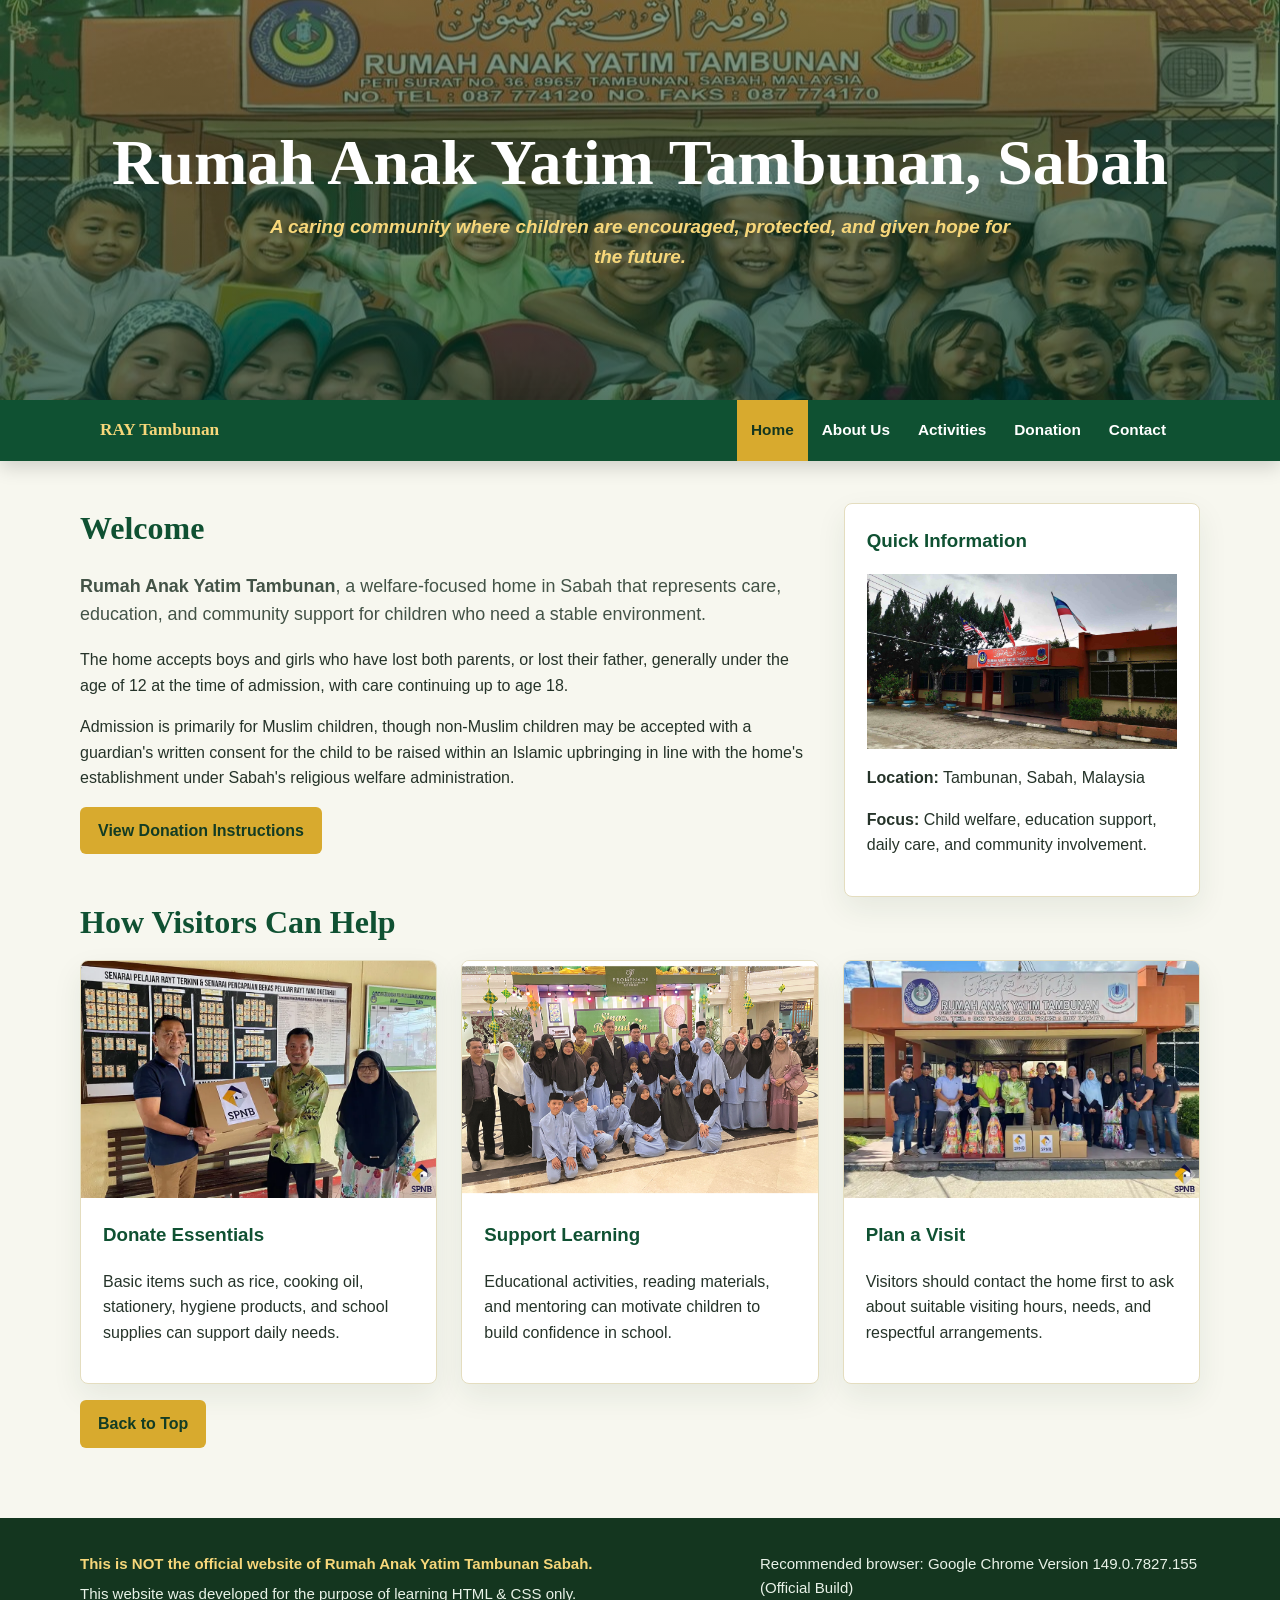
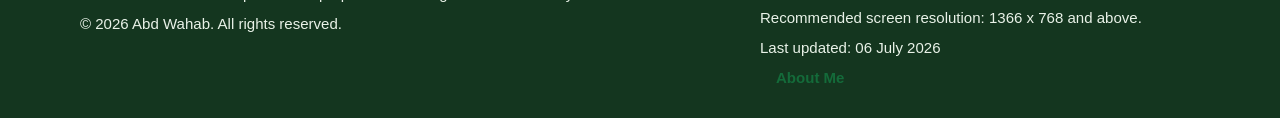
<file: index.html>
<!DOCTYPE html>
<html lang="en">
<head>
    <meta charset="UTF-8">
    <meta name="viewport" content="width=device-width, initial-scale=1.0">
    <meta name="keywords" content="Rumah Anak Yatim Tambunan, Sabah orphanage, donation, charity, children welfare">
    <meta name="description" content="A student learning website about Rumah Anak Yatim Tambunan, Sabah, Malaysia.">
    <meta name="author" content="Student Name">
    <title>Home | Rumah Anak Yatim Tambunan</title>
    <link rel="stylesheet" href="style.css">
</head>
<body id="top">
    <header class="site-header">
        <div>
            <h1>Rumah Anak Yatim Tambunan, Sabah</h1>
            <p class="tagline">A caring community where children are encouraged, protected, and given hope for the future.</p>
        </div>
    </header>

    <nav class="navbar" aria-label="Main navigation">
        <div class="nav-inner">
            <a class="nav-brand" href="index.html">RAY Tambunan</a>
            <ul class="nav-links">
                <li><a class="active" href="index.html">Home</a></li>
                <li><a href="about.html">About Us</a></li>
                <li><a href="activities.html">Activities</a></li>
                <li><a href="donation.html">Donation</a></li>
                <li><a href="contact.html">Contact</a></li>
            </ul>
        </div>
    </nav>

    <main>
        <div class="container grid two-column">
            <section>
                <h2 class="section-title">Welcome</h2>
                <p class="lead"> <strong>Rumah Anak Yatim Tambunan</strong>, a welfare-focused home in Sabah that represents care, education, and community support for children who need a stable environment.</p>
                <p>The home accepts boys and girls who have lost both parents, or lost their father, generally under the age of 12 at the time of admission, with care continuing up to age 18.</p>
                <p>Admission is primarily for Muslim children, though non-Muslim children may be accepted with a guardian's written consent for the child to be raised within an Islamic upbringing in line with the home's establishment under Sabah's religious welfare administration.</p>
                <a class="button" href="donation.html">View Donation Instructions</a>
            </section>

            <aside class="notice">
                <h3>Quick Information</h3>
                <a class="image-link" href="about.html">
                    <img src="images/home-children.jpg" alt="Illustration of children and caregivers in a welcoming home">
                </a>
                <p><strong>Location:</strong> Tambunan, Sabah, Malaysia</p>
                <p><strong>Focus:</strong> Child welfare, education support, daily care, and community involvement.</p>
            </aside>
        </div>

        <section class="container">
            <h2 class="section-title">How Visitors Can Help</h2>
            <div class="grid three-column">
                <article class="card">
                    <a class="image-link" href="donation.html">
                        <img src="images/donation-care.webp" alt="Food and daily supplies prepared for donation">
                    </a>
                    <div class="card-content">
                        <h3>Donate Essentials</h3>
                        <p>Basic items such as rice, cooking oil, stationery, hygiene products, and school supplies can support daily needs.</p>
                    </div>
                </article>
                <article class="card">
                    <a class="image-link" href="activities.html">
                        <img src="images/activity-study.jpg" alt="Students studying together during a learning activity">
                    </a>
                    <div class="card-content">
                        <h3>Support Learning</h3>
                        <p>Educational activities, reading materials, and mentoring can motivate children to build confidence in school.</p>
                    </div>
                </article>
                <article class="card">
                    <a class="image-link" href="contact.html">
                        <img src="images/visit-community.webp" alt="Community visitors meeting children in a green outdoor area">
                    </a>
                    <div class="card-content">
                        <h3>Plan a Visit</h3>
                        <p>Visitors should contact the home first to ask about suitable visiting hours, needs, and respectful arrangements.</p>
                    </div>
                </article>
            </div>
            <p><a class="back-top" href="#top">Back to Top</a></p>
        </section>
    </main>

     <footer class="disclaimer">
        <div class="container footer-grid">
            <section>
                <p><strong>This is NOT the official website of Rumah Anak Yatim Tambunan Sabah.</strong></p>
                <p>This website was developed for the purpose of learning HTML &amp; CSS only.</p>
                <p>&copy; 2026 Abd Wahab. All rights reserved.</p>
            </section>
            <section>
                <p>Recommended browser: Google Chrome Version 149.0.7827.155 (Official Build) </p>
                <p>Recommended screen resolution: 1366 x 768 and above.</p>
                <p>Last updated: 06 July 2026</p>
                 <div class="container">
                    <a href="aboutme.html">About Me</a>
            </div>
            </section>
        </div>
    </footer>
</body>
</html>
</file>
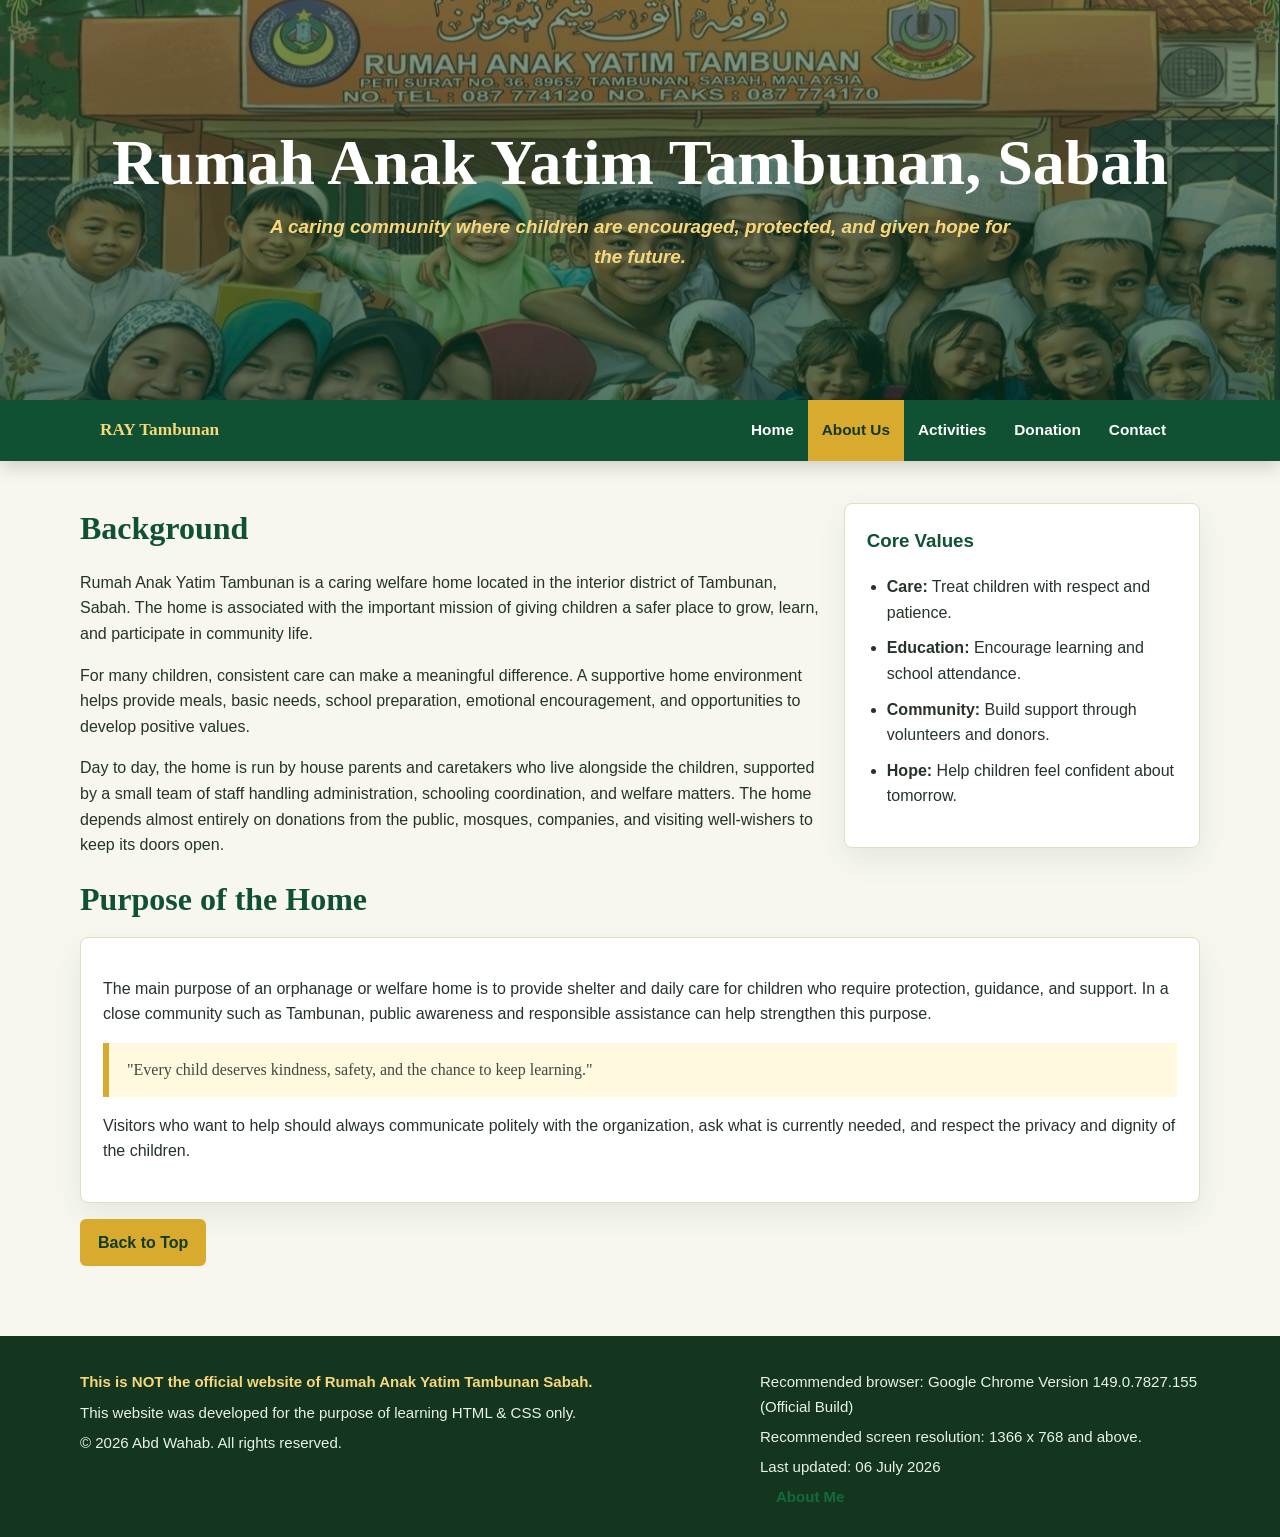
<file: about.html>
<!DOCTYPE html>
<html lang="en">
<head>
    <meta charset="UTF-8">
    <meta name="viewport" content="width=device-width, initial-scale=1.0">
    <meta name="keywords" content="Rumah Anak Yatim Tambunan background, about orphanage Sabah, welfare home">
    <meta name="description" content="Background and purpose of a student website about Rumah Anak Yatim Tambunan, Sabah.">
    <meta name="author" content="Student Name">
    <title>About Us | Rumah Anak Yatim Tambunan</title>
    <link rel="stylesheet" href="style.css">
</head>
<body id="top">
    <header class="site-header">
        <div>
            <h1>Rumah Anak Yatim Tambunan, Sabah</h1>
            <p class="tagline">A caring community where children are encouraged, protected, and given hope for the future.</p>
        </div>
    </header>

    <nav class="navbar" aria-label="Main navigation">
        <div class="nav-inner">
            <a class="nav-brand" href="index.html">RAY Tambunan</a>
            <ul class="nav-links">
                <li><a href="index.html">Home</a></li>
                <li><a class="active" href="about.html">About Us</a></li>
                <li><a href="activities.html">Activities</a></li>
                <li><a href="donation.html">Donation</a></li>
                <li><a href="contact.html">Contact</a></li>
            </ul>
        </div>
    </nav>

    <main>
        <div class="container grid two-column">
            <section>
                <h2 class="section-title">Background</h2>
                
                <p>Rumah Anak Yatim Tambunan is a caring welfare home located in the interior district of Tambunan, Sabah. The home is associated with the important mission of giving children a safer place to grow, learn, and participate in community life.</p>
                <p>For many children, consistent care can make a meaningful difference. A supportive home environment helps provide meals, basic needs, school preparation, emotional encouragement, and opportunities to develop positive values.</p>
                <p>Day to day, the home is run by house parents and caretakers who live alongside the children, supported by a small team of staff handling administration, schooling coordination, and welfare matters. The home depends almost entirely on donations from the public, mosques, companies, and visiting well-wishers to keep its doors open.</p>
            </section>

            <aside class="info-panel">
                <h3>Core Values</h3>
                <ul class="feature-list">
                    <li><strong>Care:</strong> Treat children with respect and patience.</li>
                    <li><strong>Education:</strong> Encourage learning and school attendance.</li>
                    <li><strong>Community:</strong> Build support through volunteers and donors.</li>
                    <li><strong>Hope:</strong> Help children feel confident about tomorrow.</li>
                </ul>
            </aside>
        </div>

        <section class="container">
            <h2 class="section-title">Purpose of the Home</h2>
            <article class="notice">
                <p>The main purpose of an orphanage or welfare home is to provide shelter and daily care for children who require protection, guidance, and support. In a close community such as Tambunan, public awareness and responsible assistance can help strengthen this purpose.</p>
                <p class="quote-box">"Every child deserves kindness, safety, and the chance to keep learning."</p>
                <p>Visitors who want to help should always communicate politely with the organization, ask what is currently needed, and respect the privacy and dignity of the children.</p>
            </article>
            <p><a class="back-top" href="#top">Back to Top</a></p>
        </section>
    </main>

     <footer class="disclaimer">
        <div class="container footer-grid">
            <section>
                <p><strong>This is NOT the official website of Rumah Anak Yatim Tambunan Sabah.</strong></p>
                <p>This website was developed for the purpose of learning HTML &amp; CSS only.</p>
                <p>&copy; 2026 Abd Wahab. All rights reserved.</p>
            </section>
            <section>
                <p>Recommended browser: Google Chrome Version 149.0.7827.155 (Official Build) </p>
                <p>Recommended screen resolution: 1366 x 768 and above.</p>
                <p>Last updated: 06 July 2026</p>
                 <div class="container">
                    <a href="aboutme.html">About Me</a>
            </div>
            </section>
        </div>
    </footer>
</body>
</html>
</file>
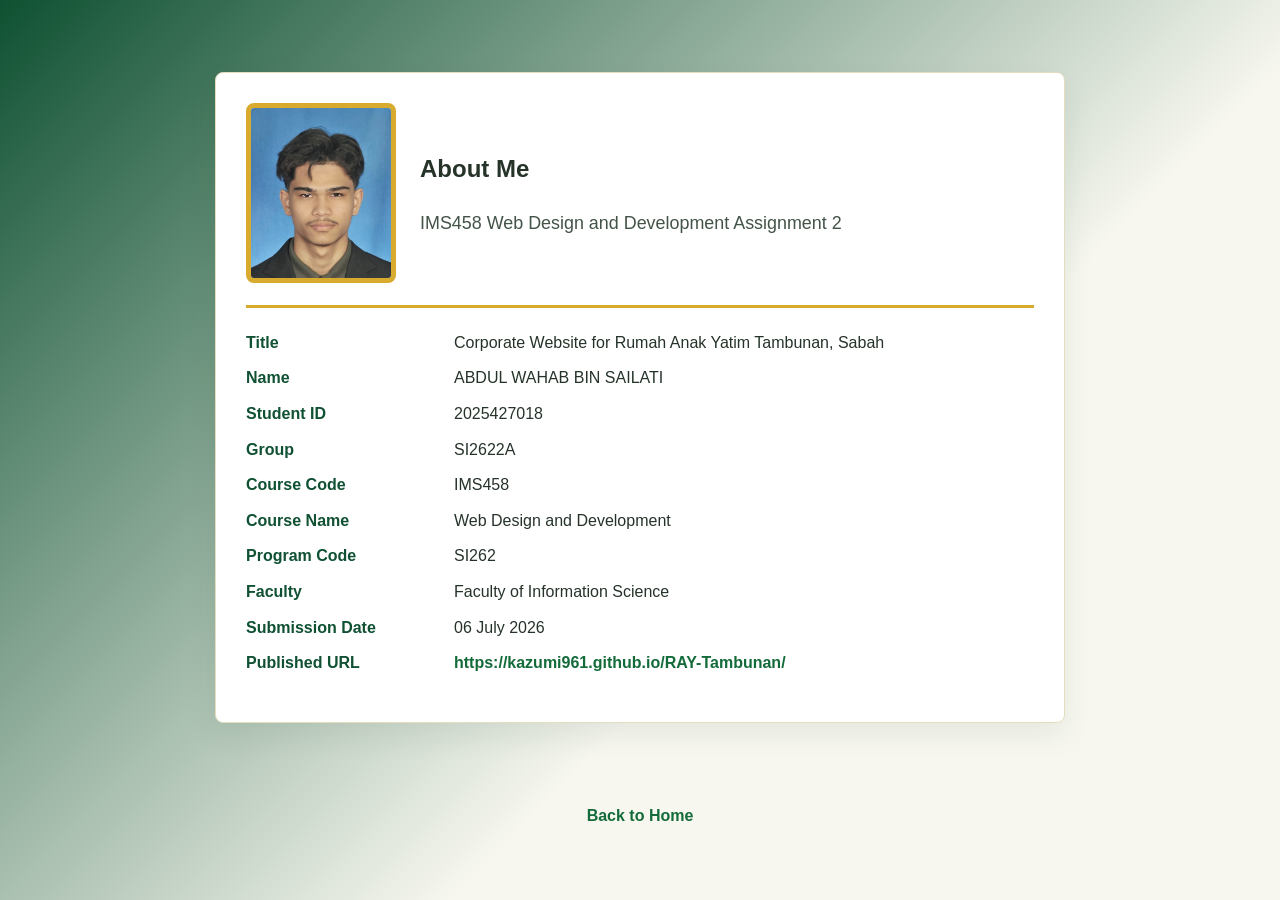
<file: aboutme.html>
<!DOCTYPE html>
<html lang="en">
<head>
    <meta charset="UTF-8">
    <meta name="viewport" content="width=device-width, initial-scale=1.0">
    <meta name="keywords" content="about me, IMS458, SI2622A, student details">
    <meta name="description" content="Personal details page for IMS458 Web Design and Development assignment.">
    <meta name="author" content="Student Name">
    <title>About Me | IMS458 Assignment</title>
    <link rel="stylesheet" href="style.css">
</head>
<body class="aboutme-body">
    <main class="personal-card">
        <section class="personal-header">
            <img class="profile-photo" src="images/personal-photo.jpg" alt="Personal photo placeholder">
            <div>
                <h1>About Me</h1>
                <p class="lead">IMS458 Web Design and Development Assignment 2</p>
            </div>
        </section>

        <section>
            <dl class="details-list">
                <dt>Title</dt>
                <dd>Corporate Website for Rumah Anak Yatim Tambunan, Sabah</dd>

                <dt>Name</dt>
                <dd>ABDUL WAHAB BIN SAILATI</dd>

                <dt>Student ID</dt>
                <dd>2025427018</dd>

                <dt>Group</dt>
                <dd>SI2622A</dd>

                <dt>Course Code</dt>
                <dd>IMS458</dd>

                <dt>Course Name</dt>
                <dd>Web Design and Development</dd>

                <dt>Program Code</dt>
                <dd>SI262</dd>

                <dt>Faculty</dt>
                <dd>Faculty of Information Science</dd>

                <dt>Submission Date</dt>
                <dd>06 July 2026</dd>

                <dt>Published URL</dt>
                <a href="https://kazumi961.github.io/RAY-Tambunan/">https://kazumi961.github.io/RAY-Tambunan/</a>
            </dl>
        </section>
    </main>
     <a href="index.html">Back to Home</a>
</body>
</html>
</file>
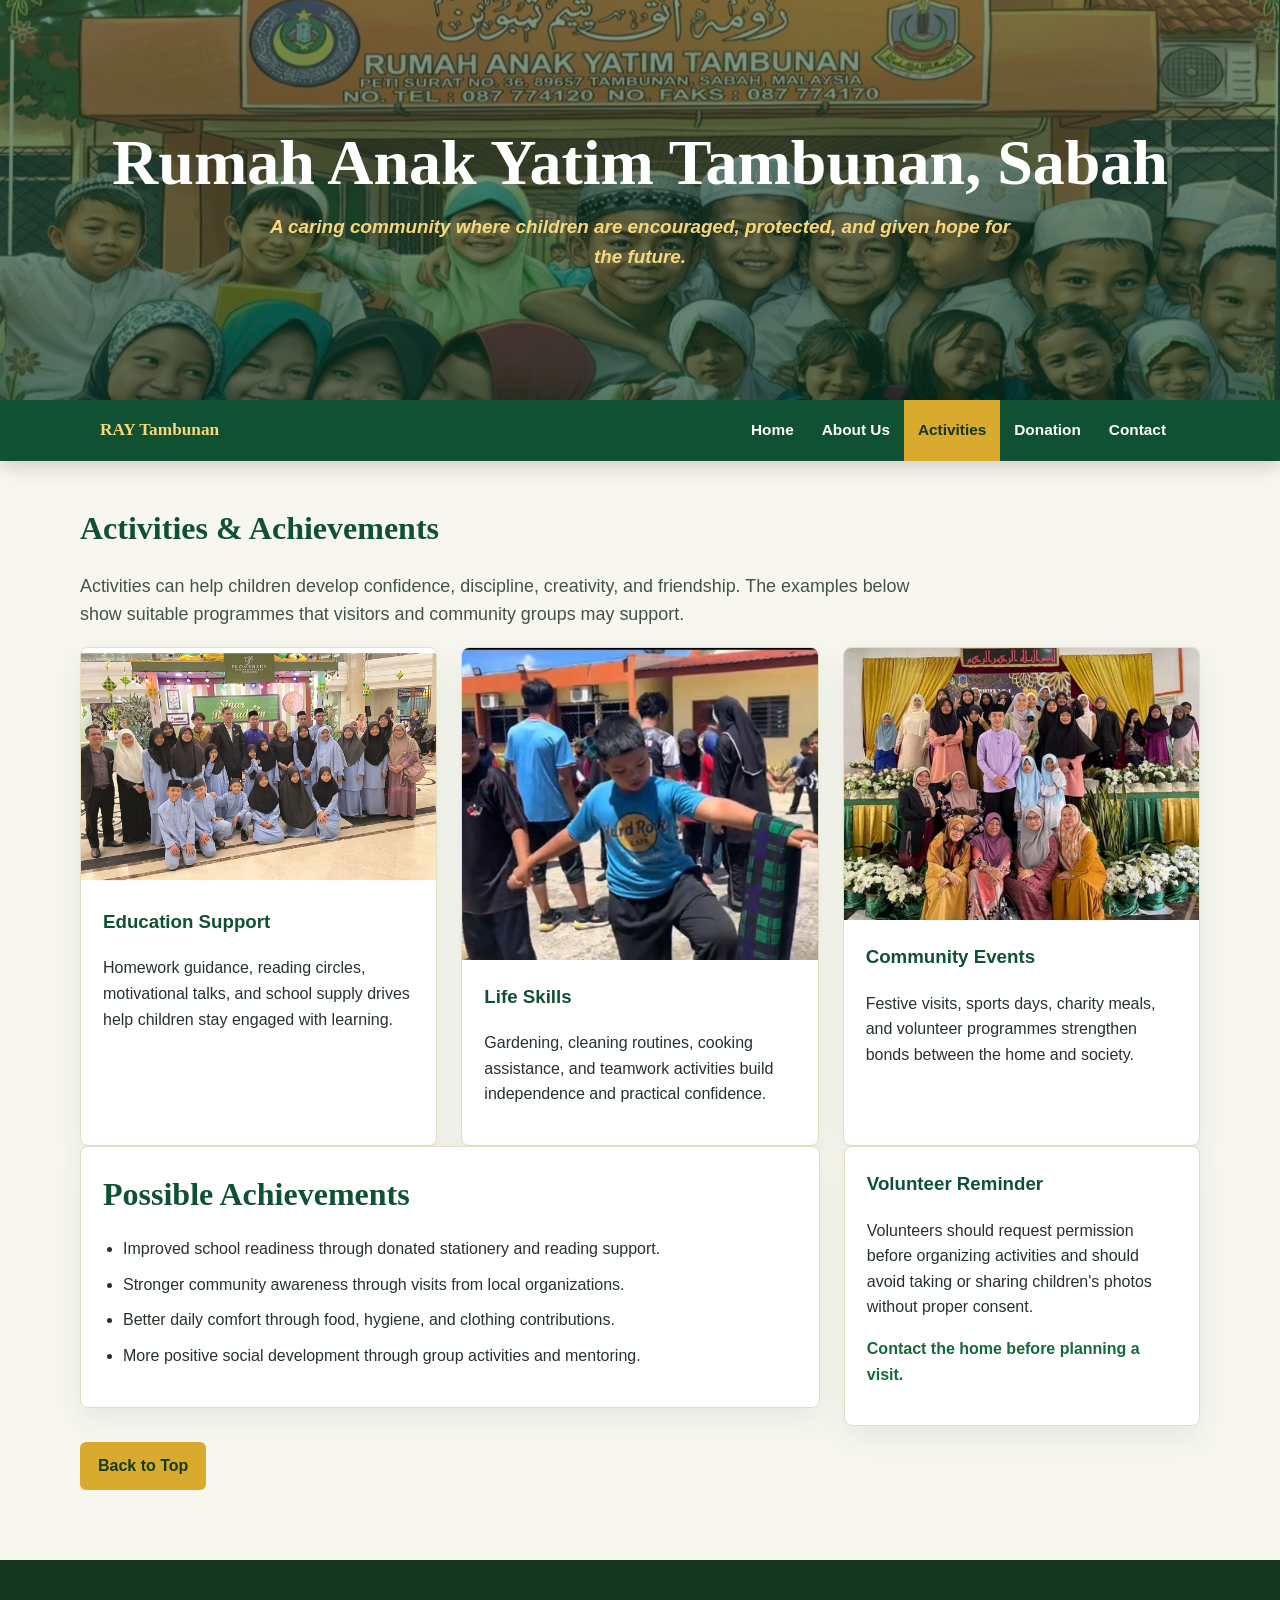
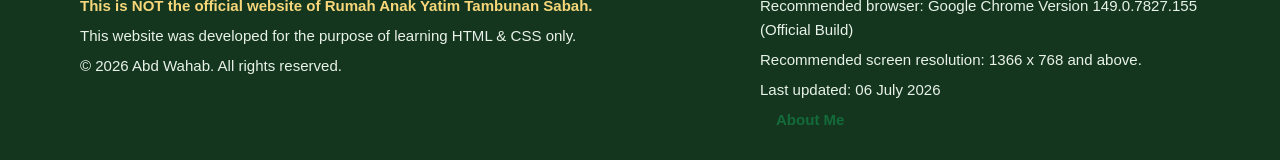
<file: activities.html>
<!DOCTYPE html>
<html lang="en">
<head>
    <meta charset="UTF-8">
    <meta name="viewport" content="width=device-width, initial-scale=1.0">
    <meta name="keywords" content="orphanage activities, achievements, Tambunan Sabah, charity programmes">
    <meta name="description" content="Activities and achievements page for a student website about Rumah Anak Yatim Tambunan.">
    <meta name="author" content="Student Name">
    <title>Activities | Rumah Anak Yatim Tambunan</title>
    <link rel="stylesheet" href="style.css">
</head>
<body id="top">
    <header class="site-header">
         <div>
            <h1>Rumah Anak Yatim Tambunan, Sabah</h1>
            <p class="tagline">A caring community where children are encouraged, protected, and given hope for the future.</p>
        </div>
    </header>

    <nav class="navbar" aria-label="Main navigation">
        <div class="nav-inner">
            <a class="nav-brand" href="index.html">RAY Tambunan</a>
            <ul class="nav-links">
                <li><a href="index.html">Home</a></li>
                <li><a href="about.html">About Us</a></li>
                <li><a class="active" href="activities.html">Activities</a></li>
                <li><a href="donation.html">Donation</a></li>
                <li><a href="contact.html">Contact</a></li>
            </ul>
        </div>
    </nav>

    <main>
        <section class="container">
            <h2 class="section-title">Activities &amp; Achievements</h2>
            <p class="lead">Activities can help children develop confidence, discipline, creativity, and friendship. The examples below show suitable programmes that visitors and community groups may support.</p>
            <div class="grid three-column">
                <article class="card">
                    <a class="image-link" href="images/activity-study.jpg">
                        <img src="images/activity-study.jpg" alt="Children joining a study activity">
                    </a>
                    <div class="card-content">
                        <h3>Education Support</h3>
                        <p>Homework guidance, reading circles, motivational talks, and school supply drives help children stay engaged with learning.</p>
                    </div>
                </article>
                <article class="card">
                    <a class="image-link" href="images/activity-garden.jpg">
                        <img src="images/activity-garden.jpg" alt="Children learning gardening and outdoor care">
                    </a>
                    <div class="card-content">
                        <h3>Life Skills</h3>
                        <p>Gardening, cleaning routines, cooking assistance, and teamwork activities build independence and practical confidence.</p>
                    </div>
                </article>
                <article class="card">
                    <a class="image-link" href="images/activity-community.jpg">
                        <img src="images/activity-community.jpg" alt="Community event with children and volunteers">
                    </a>
                    <div class="card-content">
                        <h3>Community Events</h3>
                        <p>Festive visits, sports days, charity meals, and volunteer programmes strengthen bonds between the home and society.</p>
                    </div>
                </article>
            </div>
        </section>

        <section class="container grid two-column">
            <article class="notice">
                <h2 class="section-title">Possible Achievements</h2>
                <ul class="check-list">
                    <li>Improved school readiness through donated stationery and reading support.</li>
                    <li>Stronger community awareness through visits from local organizations.</li>
                    <li>Better daily comfort through food, hygiene, and clothing contributions.</li>
                    <li>More positive social development through group activities and mentoring.</li>
                </ul>
            </article>
            <aside class="info-panel">
                <h3>Volunteer Reminder</h3>
                <p>Volunteers should request permission before organizing activities and should avoid taking or sharing children's photos without proper consent.</p>
                <p><a href="contact.html">Contact the home before planning a visit.</a></p>
            </aside>
        </section>

        <div class="container">
            <p><a class="back-top" href="#top">Back to Top</a></p>
        </div>
    </main>

     <footer class="disclaimer">
        <div class="container footer-grid">
            <section>
                <p><strong>This is NOT the official website of Rumah Anak Yatim Tambunan Sabah.</strong></p>
                <p>This website was developed for the purpose of learning HTML &amp; CSS only.</p>
                <p>&copy; 2026 Abd Wahab. All rights reserved.</p>
            </section>
            <section>
                <p>Recommended browser: Google Chrome Version 149.0.7827.155 (Official Build) </p>
                <p>Recommended screen resolution: 1366 x 768 and above.</p>
                <p>Last updated: 06 July 2026</p>
                 <div class="container">
                    <a href="aboutme.html">About Me</a>
            </div>
            </section>
        </div>
    </footer>
</body>
</html>
</file>
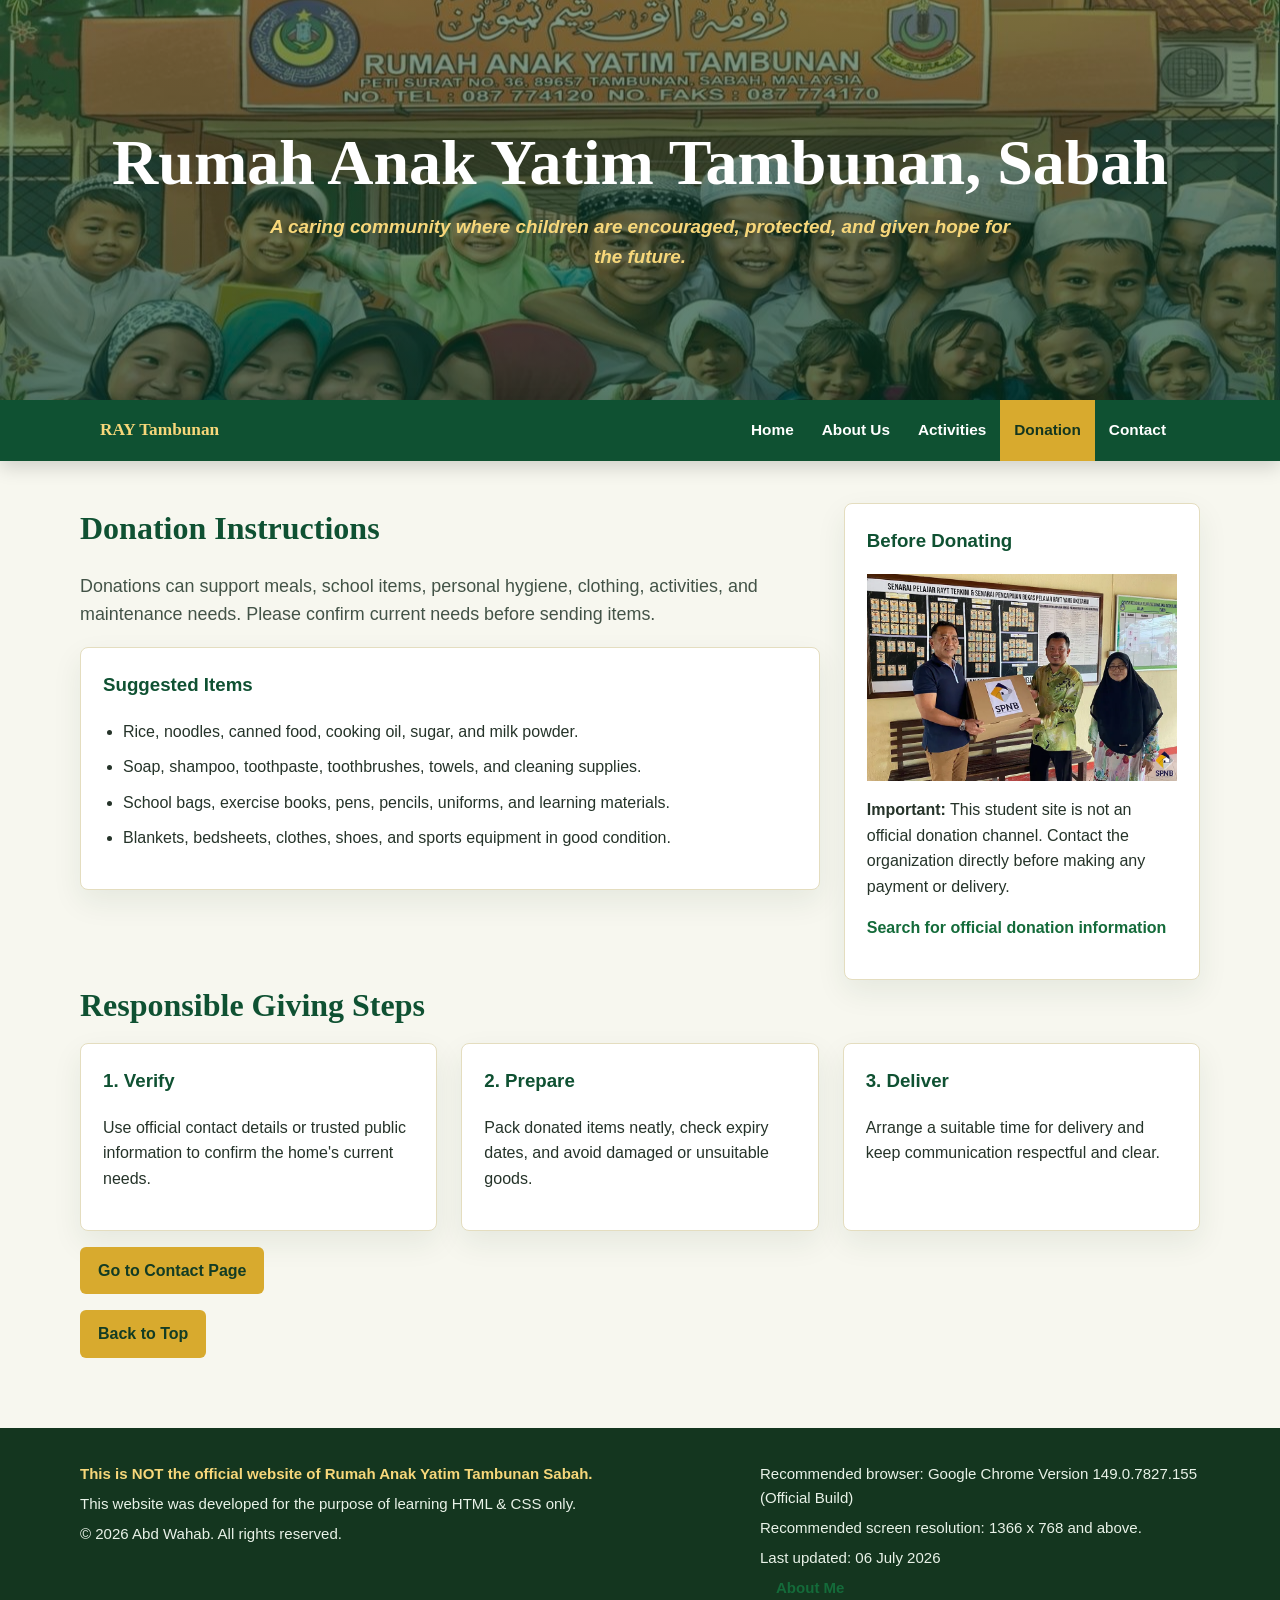
<file: donation.html>
<!DOCTYPE html>
<html lang="en">
<head>
    <meta charset="UTF-8">
    <meta name="viewport" content="width=device-width, initial-scale=1.0">
    <meta name="keywords" content="donation, charity donation, orphanage supplies, Rumah Anak Yatim Tambunan">
    <meta name="description" content="Donation instructions for a student website about Rumah Anak Yatim Tambunan, Sabah.">
    <meta name="author" content="Student Name">
    <title>Donation | Rumah Anak Yatim Tambunan</title>
    <link rel="stylesheet" href="style.css">
</head>
<body id="top">
    <header class="site-header">
          <div>
            <h1>Rumah Anak Yatim Tambunan, Sabah</h1>
            <p class="tagline">A caring community where children are encouraged, protected, and given hope for the future.</p>
        </div>
    </header>

    <nav class="navbar" aria-label="Main navigation">
        <div class="nav-inner">
            <a class="nav-brand" href="index.html">RAY Tambunan</a>
            <ul class="nav-links">
                <li><a href="index.html">Home</a></li>
                <li><a href="about.html">About Us</a></li>
                <li><a href="activities.html">Activities</a></li>
                <li><a class="active" href="donation.html">Donation</a></li>
                <li><a href="contact.html">Contact</a></li>
            </ul>
        </div>
    </nav>

    <main>
        <div class="container grid two-column">
            <section>
                <h2 class="section-title">Donation Instructions</h2>
                <p class="lead">Donations can support meals, school items, personal hygiene, clothing, activities, and maintenance needs. Please confirm current needs before sending items.</p>
                <article class="notice">
                    <h3>Suggested Items</h3>
                    <ul class="check-list">
                        <li>Rice, noodles, canned food, cooking oil, sugar, and milk powder.</li>
                        <li>Soap, shampoo, toothpaste, toothbrushes, towels, and cleaning supplies.</li>
                        <li>School bags, exercise books, pens, pencils, uniforms, and learning materials.</li>
                        <li>Blankets, bedsheets, clothes, shoes, and sports equipment in good condition.</li>
                    </ul>
                </article>
            </section>

            <aside class="info-panel">
                <h3>Before Donating</h3>
                <img src="images/donation-care.webp" alt="Donation items arranged for delivery">
                <p><strong>Important:</strong> This student site is not an official donation channel. Contact the organization directly before making any payment or delivery.</p>
                <p><a href="https://www.google.com/search?q=Rumah+Anak+Yatim+Tambunan+Sabah+donation" target="_blank" rel="noopener">Search for official donation information</a></p>
            </aside>
        </div>

        <section class="container">
            <h2 class="section-title">Responsible Giving Steps</h2>
            <div class="grid three-column">
                <article class="card">
                    <div class="card-content">
                        <h3>1. Verify</h3>
                        <p>Use official contact details or trusted public information to confirm the home's current needs.</p>
                    </div>
                </article>
                <article class="card">
                    <div class="card-content">
                        <h3>2. Prepare</h3>
                        <p>Pack donated items neatly, check expiry dates, and avoid damaged or unsuitable goods.</p>
                    </div>
                </article>
                <article class="card">
                    <div class="card-content">
                        <h3>3. Deliver</h3>
                        <p>Arrange a suitable time for delivery and keep communication respectful and clear.</p>
                    </div>
                </article>
            </div>
            <p><a class="button" href="contact.html">Go to Contact Page</a></p>
            <p><a class="back-top" href="#top">Back to Top</a></p>
        </section>
    </main>

      <footer class="disclaimer">
        <div class="container footer-grid">
            <section>
                <p><strong>This is NOT the official website of Rumah Anak Yatim Tambunan Sabah.</strong></p>
                <p>This website was developed for the purpose of learning HTML &amp; CSS only.</p>
                <p>&copy; 2026 Abd Wahab. All rights reserved.</p>
            </section>
            <section>
                <p>Recommended browser: Google Chrome Version 149.0.7827.155 (Official Build) </p>
                <p>Recommended screen resolution: 1366 x 768 and above.</p>
                <p>Last updated: 06 July 2026</p>
                 <div class="container">
                    <a href="aboutme.html">About Me</a>
            </div>
            </section>
        </div>
    </footer>
</body>
</html>
</file>
<file: style.css>
* {
    box-sizing: border-box;
}

html {
    scroll-behavior: smooth;
}

body {
    margin: 0;
    background: #f7f7ef;
    color: #253329;
    font-family: Arial, Helvetica, sans-serif;
    line-height: 1.6;
}

img {
    max-width: 100%;
    display: block;
}

a {
    color: #146b3a;
    font-weight: 700;
    text-decoration: none;
    transition: color 0.2s ease, background-color 0.2s ease, transform 0.2s ease;
}

a:hover,
a:focus {
    color: #9b6b05;
}

.site-header {
    min-height: 400px;
    display: flex;
    align-items: center;
    justify-content: center;
    padding: 48px 20px;
    text-align: center;
    color: #ffffff;
    background-image: linear-gradient(rgba(4, 56, 35, 0.491), rgba(4, 56, 35, 0.662)), url("images/header-banner.jpg");
    background-position: center;
    background-size: cover;
}

.site-header h1 {
    margin: 0;
    font-family: Georgia, "Times New Roman", serif;
    font-size: clamp(2rem, 5vw, 4rem);
    line-height: 1.1;
    letter-spacing: 0;
}

.tagline {
    max-width: 760px;
    margin: 14px auto 0;
    color: #f7d77a;
    font-size: 1.18rem;
    font-style: italic;
    font-weight: 700;
}

.navbar {
    position: sticky;
    top: 0;
    z-index: 10;
    background: #0f5132;
    box-shadow: 0 6px 18px rgba(0, 0, 0, 0.16);
}

.nav-inner {
    max-width: 1120px;
    margin: 0 auto;
    display: flex;
    align-items: center;
    justify-content: space-between;
    gap: 18px;
    padding: 0 20px;
}

.nav-brand {
    color: #f7d77a;
    font-family: Georgia, "Times New Roman", serif;
    font-size: 1.08rem;
    white-space: nowrap;
}

.nav-links {
    list-style: none;
    margin: 0;
    padding: 0;
    display: flex;
    flex-wrap: wrap;
    justify-content: flex-end;
}

.nav-links a {
    display: block;
    padding: 18px 14px;
    color: #ffffff;
    font-size: 0.96rem;
}

.nav-links a:hover,
.nav-links a:focus,
.nav-links a.active {
    background: #d8aa2e;
    color: #14361f;
}

.container {
    width: min(1120px, calc(100% - 32px));
    margin: 0 auto;
}

main {
    padding: 42px 0 54px;
}

.section-title {
    margin: 0 0 12px;
    color: #0f5132;
    font-family: Georgia, "Times New Roman", serif;
    font-size: 2rem;
}

.lead {
    max-width: 850px;
    font-size: 1.12rem;
    color: #435347;
}

.highlight {
    color: #916300;
    font-weight: 700;
}

.italic-text {
    font-style: italic;
}

.grid {
    display: grid;
    gap: 24px;
}

.two-column {
    grid-template-columns: minmax(0, 1.35fr) minmax(280px, 0.65fr);
    align-items: start;
}

.three-column {
    grid-template-columns: repeat(3, minmax(0, 1fr));
}

.card,
.notice,
.info-panel,
.personal-card {
    background: #ffffff;
    border: 1px solid #e4ddbf;
    border-radius: 8px;
    box-shadow: 0 12px 30px rgba(22, 67, 39, 0.08);
}

.card {
    overflow: hidden;
}

.card-content,
.notice,
.info-panel {
    padding: 22px;
}

.card h3,
.notice h3,
.info-panel h3 {
    margin-top: 0;
    color: #0f5132;
}

.image-link {
    display: block;
    overflow: hidden;
}

.image-link img {
    transition: transform 0.25s ease, filter 0.25s ease;
}

.image-link:hover img,
.image-link:focus img {
    transform: scale(1.04);
    filter: saturate(1.1);
}

.thumbnail {
    width: 138px;
    height: 96px;
    object-fit: cover;
    border: 4px solid #f7d77a;
    border-radius: 8px;
    float: right;
    margin: 4px 0 14px 18px;
}

.button,
.back-top {
    display: inline-block;
    border-radius: 6px;
    background: #d8aa2e;
    color: #133c24;
    padding: 11px 18px;
    font-weight: 800;
}

.button:hover,
.button:focus,
.back-top:hover,
.back-top:focus {
    background: #0f5132;
    color: #ffffff;
    transform: translateY(-2px);
}

.feature-list,
.check-list {
    padding-left: 20px;
}

.feature-list li,
.check-list li {
    margin-bottom: 10px;
}

.quote-box {
    border-left: 6px solid #d8aa2e;
    padding: 14px 18px;
    background: #fff9df;
    color: #3e4a40;
    font-family: Georgia, "Times New Roman", serif;
}

.map-box {
    min-height: 260px;
    display: grid;
    place-items: center;
    padding: 24px;
    text-align: center;
    background-image: linear-gradient(rgba(15, 81, 50, 0.8), rgba(15, 81, 50, 0.76)), url("images/map-preview.png");
    background-position: center;
    background-size: cover;
    color: #ffffff;
    border-radius: 8px;
}

.map-box a {
    color: #f7d77a;
}

.disclaimer {
    background: #14361f;
    color: #e9f2e8;
    padding: 28px 0;
    font-size: 0.94rem;
}

.disclaimer p {
    margin: 6px 0;
}

.disclaimer strong {
    color: #f7d77a;
}

.footer-grid {
    display: grid;
    grid-template-columns: 1.2fr 0.8fr;
    gap: 20px;
}

.aboutme-body {
    min-height: 100vh;
    display: grid;
    place-items: center;
    padding: 32px 16px;
    background: linear-gradient(135deg, #0f5132 0%, #f7f7ef 62%);
}

.personal-card {
    width: min(850px, 100%);
    padding: 30px;
}

.personal-header {
    display: flex;
    align-items: center;
    gap: 24px;
    border-bottom: 3px solid #d8aa2e;
    padding-bottom: 22px;
    margin-bottom: 22px;
}

.profile-photo {
    width: 150px;
    height: 180px;
    object-fit: cover;
    border: 5px solid #d8aa2e;
    border-radius: 8px;
    background: #eef3eb;
}

.details-list {
    display: grid;
    grid-template-columns: 190px 1fr;
    gap: 10px 18px;
}

.details-list dt {
    color: #0f5132;
    font-weight: 800;
}

.details-list dd {
    margin: 0;
}

@media (max-width: 780px) {
    .nav-inner,
    .footer-grid,
    .personal-header {
        display: block;
    }

    .nav-brand {
        display: block;
        padding: 14px 0 4px;
    }

    .nav-links {
        justify-content: flex-start;
    }

    .nav-links a {
        padding: 12px 10px;
        font-size: 0.9rem;
    }

    .two-column,
    .three-column {
        grid-template-columns: 1fr;
    }

    .thumbnail {
        float: none;
        margin: 0 0 16px;
    }

    .profile-photo {
        margin-bottom: 16px;
    }

    .details-list {
        grid-template-columns: 1fr;
    }
}
</file>
